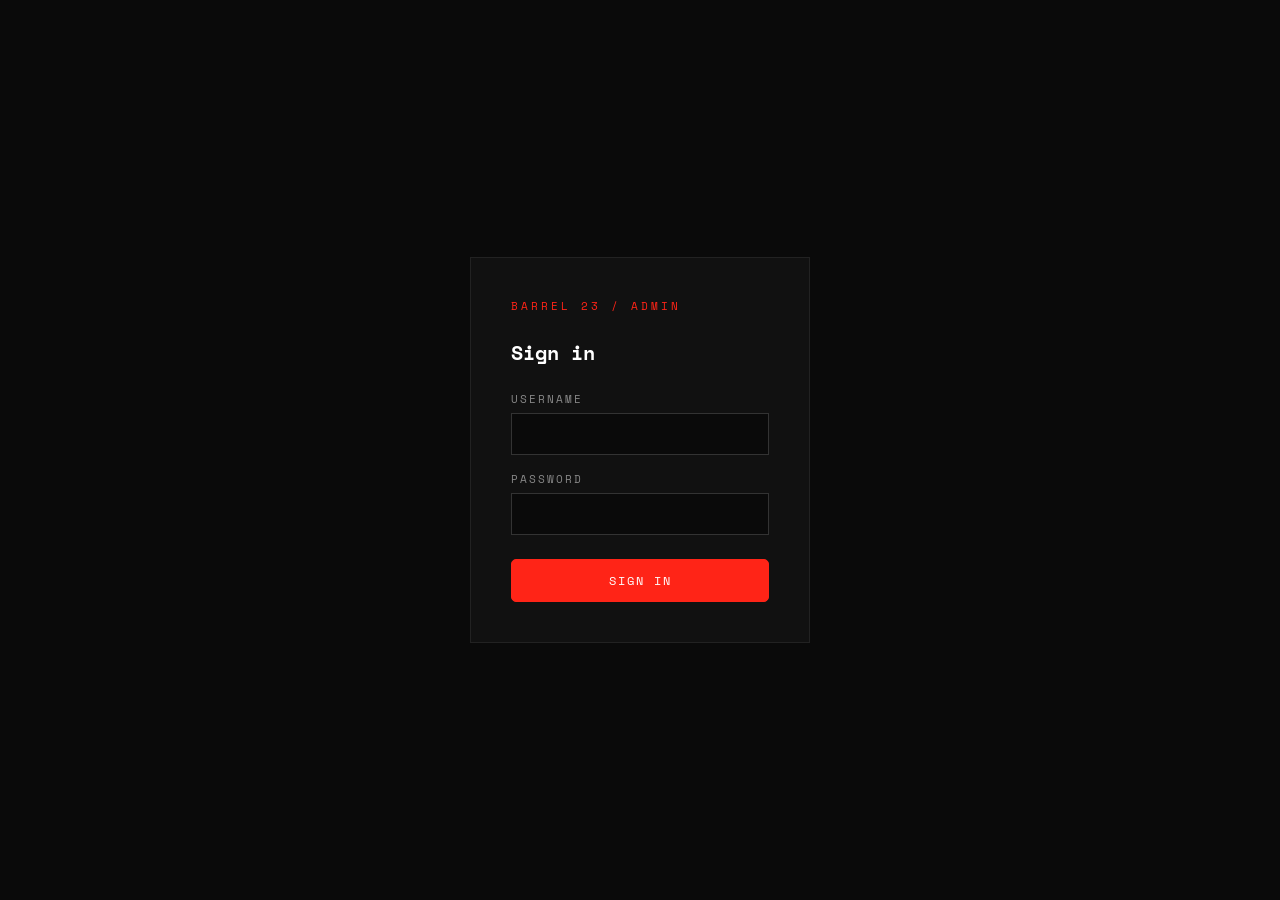
<file: frontend/admin.html>
<!DOCTYPE html>
<html lang="en">
<head>
<meta charset="UTF-8">
<meta name="viewport" content="width=device-width, initial-scale=1">
<title>BARREL 23 — Admin</title>
<link rel="icon" type="image/png" href="assets/logo.png">
<link rel="stylesheet" href="admin.css?v=20260812-1">
<link rel="stylesheet" href="admin-mail.css?v=20260903-1">
</head>
<body>
<div class="layout">

  <!-- ============ SIDEBAR ============ -->
  <aside class="side">
    <a class="side__brand" href="index.html" target="_blank">
      <img src="assets/logo.png" alt="BARREL 23">
      <div><b>BARREL 23</b><small>CONTENT ADMIN</small></div>
    </a>
    <nav class="side__nav">
      <div class="side__group">GENERAL</div>
      <a class="navlink active" data-go="dashboard" href="#"><svg class="ic" viewBox="0 0 24 24" fill="none" stroke="currentColor" stroke-width="1.8"><rect x="3" y="3" width="7" height="7"/><rect x="14" y="3" width="7" height="7"/><rect x="14" y="14" width="7" height="7"/><rect x="3" y="14" width="7" height="7"/></svg>Dashboard</a>

      <div class="side__group">PAGE BLOCKS</div>
      <a class="navlink" data-go="hero" href="#"><svg class="ic" viewBox="0 0 24 24" fill="none" stroke="currentColor" stroke-width="1.8"><circle cx="12" cy="12" r="9"/><path d="M12 7v5l3 2"/></svg>Hero & Countdown</a>
      <a class="navlink" data-go="announce" href="#"><svg class="ic" viewBox="0 0 24 24" fill="none" stroke="currentColor" stroke-width="1.8"><path d="M3 11l18-5v12L3 13z"/><path d="M11.6 16.8a3 3 0 0 1-5.8-1.6"/></svg>Next Event</a>
      <a class="navlink" data-go="events" href="#"><svg class="ic" viewBox="0 0 24 24" fill="none" stroke="currentColor" stroke-width="1.8"><rect x="3" y="4" width="18" height="17" rx="2"/><path d="M3 9h18M8 2v4M16 2v4"/></svg>Past Events</a>
      <a class="navlink" data-go="djs" href="#"><svg class="ic" viewBox="0 0 24 24" fill="none" stroke="currentColor" stroke-width="1.8"><circle cx="12" cy="8" r="4"/><path d="M4 21c0-4 4-6 8-6s8 2 8 6"/></svg>Residents & Artists</a>
      <a class="navlink" data-go="sets" href="#"><svg class="ic" viewBox="0 0 24 24" fill="none" stroke="currentColor" stroke-width="1.8"><circle cx="12" cy="12" r="9"/><circle cx="12" cy="12" r="2.5"/></svg>Audio Sets</a>
      <a class="navlink" data-go="about" href="#"><svg class="ic" viewBox="0 0 24 24" fill="none" stroke="currentColor" stroke-width="1.8"><path d="M4 5h16M4 10h16M4 15h11M4 20h7"/></svg>About</a>

      <div class="side__group">SITE</div>
      <a class="navlink" data-go="mail" href="#"><svg class="ic" viewBox="0 0 24 24" fill="none" stroke="currentColor" stroke-width="1.8"><rect x="3" y="5" width="18" height="14" rx="2"/><path d="m3 7 9 6 9-6"/></svg>Mailbox</a>
      <a class="navlink" data-go="settings" href="#"><svg class="ic" viewBox="0 0 24 24" fill="none" stroke="currentColor" stroke-width="1.8"><circle cx="12" cy="12" r="3"/><path d="M12 2v3M12 19v3M2 12h3M19 12h3M5 5l2 2M17 17l2 2M19 5l-2 2M7 17l-2 2"/></svg>Contacts & Settings</a>
      <a class="navlink" data-go="media" href="#"><svg class="ic" viewBox="0 0 24 24" fill="none" stroke="currentColor" stroke-width="1.8"><rect x="3" y="3" width="7" height="7" rx="1"/><rect x="14" y="3" width="7" height="7" rx="1"/><rect x="3" y="14" width="7" height="7" rx="1"/><rect x="14" y="14" width="7" height="7" rx="1"/></svg>Media Library</a>
    </nav>
    <div class="side__foot">
      <input type="file" id="imp-file" accept="application/json" hidden>
      <button class="btn btn--ghost btn--sm" id="btn-reset">RESET DEFAULTS</button>
    </div>
  </aside>

  <!-- ============ MAIN ============ -->
  <div class="main">
    <header class="topbar">
      <div class="topbar__title">
        <button class="sidebar-toggle" id="btn-sidebar" type="button" aria-pressed="false" title="Collapse menu">
          <svg viewBox="0 0 24 24" aria-hidden="true"><path d="M4 6h16M4 12h16M4 18h16"/><path class="sidebar-toggle__arrow" d="m14 9 3 3-3 3"/></svg>
          <span class="sidebar-toggle__label">HIDE MENU</span>
        </button>
        <div>
          <div class="crumb" id="page-crumb">BARREL 23 / OVERVIEW</div>
          <h1 id="page-title">Dashboard</h1>
        </div>
      </div>
      <div class="topbar__actions">
        <span class="savestate saved" id="savestate">✓ ALL SAVED</span>
        <a class="btn btn--ghost" href="index.html" target="_blank">VIEW SITE ↗</a>
        <button class="btn btn--primary" id="btn-save">SAVE CHANGES</button>
      </div>
    </header>
    <main class="content" id="content"></main>
  </div>
</div>

<div class="toast" id="toast"></div>

<script src="admin-mail.js?v=20260902-1"></script>
<script src="admin.js?v=20260812-2"></script>
</body>
</html>
</file>
<file: frontend/admin.css>
/* ============================================================
   BARREL 23 — Admin panel design
   ============================================================ */
@import url('https://fonts.googleapis.com/css2?family=Anton&family=Archivo:wght@400;500;600;700&family=Space+Mono:wght@400;700&display=swap');

:root{
  --black:#08080a; --bg:#0b0b0d; --panel:#121216; --panel-2:#17171c; --field:#0e0e12;
  --line:#26262b; --line-2:#33333a; --ink:#f4f1ee; --ink-dim:#b4b1af; --ink-mute:#6d6a69;
  --red:#ff2417; --red-2:#d31206; --green:#33c27a;
  --display:'Anton',sans-serif; --body:'Archivo',system-ui,sans-serif; --mono:'Space Mono',monospace;
}
*{ box-sizing:border-box; }
body{ margin:0; background:var(--bg); color:var(--ink); font-family:var(--body); font-size:15px;
  -webkit-font-smoothing:antialiased; }
a{ color:inherit; text-decoration:none; }
button{ font-family:inherit; cursor:pointer; }
img{ display:block; max-width:100%; }
::-webkit-scrollbar{ width:10px; height:10px; } ::-webkit-scrollbar-thumb{ background:var(--line-2); }

.layout{ display:grid; grid-template-columns:266px 1fr; min-height:100vh; transition:grid-template-columns .2s ease; }

/* ---------- sidebar ---------- */
.side{ background:var(--black); border-right:1px solid var(--line); display:flex; flex-direction:column;
  position:sticky; top:0; height:100vh; overflow:hidden; }
.side__brand{ display:flex; align-items:center; gap:11px; padding:20px 22px; border-bottom:1px solid var(--line); }
.side__brand img{ height:34px; }
.side__brand b{ font-family:var(--display); font-size:19px; letter-spacing:.04em; }
.side__brand small{ display:block; font-family:var(--mono); font-size:9px; letter-spacing:.3em; color:var(--red); margin-top:2px; }
.side__nav{ padding:14px 12px; flex:1; overflow:auto; }
.side__group{ font-family:var(--mono); font-size:10px; letter-spacing:.26em; color:var(--ink-mute);
  padding:16px 12px 8px; }
.navlink{ display:flex; align-items:center; gap:11px; padding:10px 12px; border-radius:4px;
  font-size:14px; color:var(--ink-dim); margin-bottom:2px; }
.navlink:hover{ background:var(--panel); color:var(--ink); }
.navlink.active{ background:var(--panel-2); color:var(--ink); box-shadow:inset 2px 0 0 var(--red); }
.navlink .ic{ width:16px; height:16px; flex:none; color:var(--ink-mute); }
.navlink.active .ic{ color:var(--red); }
.side__foot{ padding:14px; border-top:1px solid var(--line); display:grid; gap:8px; }

/* ---------- main ---------- */
.main{ display:flex; flex-direction:column; min-width:0; }
.topbar{ position:sticky; top:0; z-index:20; background:rgba(11,11,13,.9); backdrop-filter:blur(10px);
  border-bottom:1px solid var(--line); display:flex; align-items:center; justify-content:space-between;
  padding:16px 32px; gap:16px; }
.topbar__title{ display:flex; align-items:center; gap:14px; min-width:0; }
.topbar h1{ font-family:var(--display); font-size:26px; margin:0; letter-spacing:.02em; }
.topbar .crumb{ font-family:var(--mono); font-size:11px; letter-spacing:.2em; color:var(--ink-mute); }
.topbar__actions{ display:flex; align-items:center; gap:12px; }
.savestate{ font-family:var(--mono); font-size:11px; letter-spacing:.16em; color:var(--ink-mute); }
.savestate.dirty{ color:var(--red); }
.savestate.saved{ color:var(--green); }
.sidebar-toggle{ height:36px; display:inline-flex; align-items:center; gap:8px; padding:0 10px; background:transparent;
  border:1px solid var(--line); border-radius:5px; color:var(--ink-dim); cursor:pointer; font-family:var(--mono); font-size:10px; letter-spacing:.14em; white-space:nowrap; }
.sidebar-toggle:hover{ border-color:var(--red); color:var(--ink); }
.sidebar-toggle svg{ width:16px; height:16px; fill:none; stroke:currentColor; stroke-width:1.8; }
.sidebar-toggle__arrow{ transition:transform .2s ease; }

/* Desktop compact sidebar keeps navigation accessible through icons and titles. */
@media (min-width:881px){
  .layout.sidebar-collapsed{ grid-template-columns:74px 1fr; }
  .layout.sidebar-collapsed .side__brand{ justify-content:center; padding:20px 0; }
  .layout.sidebar-collapsed .side__brand div,
  .layout.sidebar-collapsed .side__group,
  .layout.sidebar-collapsed .side__foot{ display:none; }
  .layout.sidebar-collapsed .side__nav{ padding:14px 10px; }
  .layout.sidebar-collapsed .navlink{ justify-content:center; gap:0; padding:12px 0; font-size:0; }
  .layout.sidebar-collapsed .navlink .ic{ width:18px; height:18px; }
  .layout.sidebar-collapsed .sidebar-toggle__label{ display:none; }
  .layout.sidebar-collapsed .sidebar-toggle{ padding:0 9px; }
  .layout.sidebar-collapsed .sidebar-toggle__arrow{ transform:rotate(180deg); }
}

.content{ padding:32px; max-width:1100px; width:100%; }
.panel{ display:none; }
.panel.active{ display:block; animation:fade .25s ease; }
@keyframes fade{ from{ opacity:0; transform:translateY(8px); } to{ opacity:1; transform:none; } }

.card{ background:var(--panel); border:1px solid var(--line); border-radius:8px; padding:26px; margin-bottom:20px; }
.card__head{ display:flex; align-items:center; justify-content:space-between; margin-bottom:20px; gap:12px; flex-wrap:wrap; }
.card__head h2{ font-size:17px; margin:0; letter-spacing:.01em; }
.card__head p{ margin:4px 0 0; color:var(--ink-mute); font-size:13px; }
.kick{ font-family:var(--mono); font-size:10px; letter-spacing:.26em; color:var(--red); }

/* form fields */
.grid{ display:grid; gap:18px; }
.grid.cols-2{ grid-template-columns:1fr 1fr; }
.grid.cols-3{ grid-template-columns:1fr 1fr 1fr; }
.field{ display:flex; flex-direction:column; gap:7px; min-width:0; }
.field label{ font-family:var(--mono); font-size:10px; letter-spacing:.2em; color:var(--ink-mute); text-transform:uppercase; }
.field input, .field textarea, .field select{
  background:var(--field); border:1px solid var(--line); color:var(--ink); font-family:var(--body);
  font-size:14px; padding:11px 13px; border-radius:5px; width:100%; transition:border-color .15s; }
.field input:focus, .field textarea:focus, .field select:focus{ outline:none; border-color:var(--red); }
.field textarea{ resize:vertical; min-height:96px; line-height:1.5; }
.field .hint{ font-family:var(--mono); font-size:10px; color:var(--ink-mute); letter-spacing:.04em; }
.field--mono input{ font-family:var(--mono); font-size:13px; }

/* image picker */
.imgpick{ display:flex; gap:14px; align-items:center; }
.imgpick__prev{ width:84px; height:84px; flex:none; border:1px solid var(--line); border-radius:5px;
  background:#000 center/cover no-repeat; }
.imgpick__col{ flex:1; min-width:0; display:flex; flex-direction:column; gap:7px; }

/* buttons */
.btn{ display:inline-flex; align-items:center; justify-content:center; gap:9px; padding:11px 18px;
  border-radius:5px; font-family:var(--mono); font-size:12px; letter-spacing:.14em; text-transform:uppercase;
  border:1px solid var(--line); background:var(--panel-2); color:var(--ink); transition:.15s; }
.btn:hover{ border-color:var(--line-2); }
.btn--primary{ background:var(--red); border-color:var(--red); color:#fff; }
.btn--primary:hover{ filter:brightness(1.08); }
.btn--ghost{ background:transparent; }
.btn--sm{ padding:8px 12px; font-size:11px; }
.event-visibility-status{margin-top:16px;padding:10px 12px;border:1px solid var(--line);background:var(--field);color:var(--ink-mute);font-family:var(--mono);font-size:10px;letter-spacing:.12em}.event-visibility-status:before{content:"";display:inline-block;width:7px;height:7px;margin:0 8px 1px 0;border-radius:50%;background:currentColor}.event-visibility-status.is-visible{color:var(--green)}.event-visibility-status.is-hidden{color:var(--red)}
.btn--danger{ color:var(--red); border-color:var(--red-2); background:transparent; }
.btn--danger:hover{ background:rgba(255,36,23,.1); }
.btn .ic{ width:14px; height:14px; }
.btn--full{ width:100%; }

/* repeatable item */
.item{ border:1px solid var(--line); border-radius:7px; background:var(--panel-2); margin-bottom:14px; overflow:hidden; }
.item__bar{ display:flex; align-items:center; gap:12px; padding:13px 16px; background:var(--field); cursor:pointer; }
.drag-handle{ font-size:16px; color:var(--ink-mute); cursor:grab; padding:0 6px 0 0; user-select:none; flex-shrink:0; }
.drag-handle:active{ cursor:grabbing; }
.item.drag-over{ border-color:var(--red); background:rgba(255,36,23,.05); }
.item__bar .idx{ font-family:var(--mono); font-size:11px; color:var(--red); width:24px; }
.item__bar .ttl{ font-size:14px; font-weight:600; flex:1; }
.item__bar .sub{ font-family:var(--mono); font-size:11px; color:var(--ink-mute); }
.item__bar .chev{ width:16px; height:16px; transition:transform .2s; color:var(--ink-mute); }
.item.open .item__bar .chev{ transform:rotate(180deg); }
.item__body{ display:none; padding:20px 16px; }
.item.open .item__body{ display:block; }
.item__foot{ display:flex; justify-content:flex-end; gap:12px; margin-top:14px; }

.chips{ display:flex; flex-wrap:wrap; gap:8px; }
.chip{ display:inline-flex; align-items:center; gap:8px; background:var(--field); border:1px solid var(--line);
  border-radius:4px; padding:7px 10px; font-family:var(--mono); font-size:12px; }
.chip button{ background:none; border:none; color:var(--ink-mute); font-size:14px; line-height:1; padding:0; }
.chip button:hover{ color:var(--red); }
.addrow{ display:flex; gap:10px; margin-top:12px; }
.addrow input{ flex:1; }

/* line-up editor rows */
.lu-list{ display:flex; flex-direction:column; gap:8px; }
.lu-row{ display:flex; align-items:center; gap:8px; }
.lu-no{ font-family:var(--mono); font-size:11px; letter-spacing:.1em; color:var(--ink-mute);
  width:22px; flex:none; text-align:right; }
.lu-in{ background:var(--field); border:1px solid var(--line); color:var(--ink); font-family:var(--body);
  font-size:14px; padding:10px 12px; border-radius:5px; transition:border-color .15s; min-width:0; }
.lu-in:focus{ outline:none; border-color:var(--red); }
.lu-row .lu-in:first-of-type{ flex:1 1 auto; }
.lu-in--tag{ flex:0 0 150px; font-family:var(--mono); font-size:12px; letter-spacing:.08em; text-transform:uppercase; }
.lu-btn{ flex:none; width:34px; height:38px; display:grid; place-items:center; background:var(--field);
  border:1px solid var(--line); color:var(--ink-dim); border-radius:5px; font-size:15px; line-height:1;
  transition:border-color .15s, color .15s; }
.lu-btn:hover{ border-color:var(--ink-mute); color:var(--ink); }
.lu-btn--danger:hover{ border-color:var(--red); color:var(--red); }

.note{ font-family:var(--mono); font-size:11px; letter-spacing:.04em; color:var(--ink-mute);
  background:var(--field); border:1px solid var(--line); border-left:2px solid var(--red);
  padding:12px 14px; border-radius:0 5px 5px 0; line-height:1.6; }

/* dashboard stats */
.stats{ display:grid; grid-template-columns:repeat(4,1fr); gap:14px; margin-bottom:20px; }
.stat{ background:var(--panel); border:1px solid var(--line); border-radius:8px; padding:18px 20px; }
.stat .n{ font-family:var(--display); font-size:42px; line-height:1; }
.stat .l{ font-family:var(--mono); font-size:10px; letter-spacing:.2em; color:var(--ink-mute); margin-top:8px; }
.stat .n.red{ color:var(--red); }

.preview-link{ display:flex; align-items:center; justify-content:space-between; gap:16px;
  background:var(--panel); border:1px solid var(--line); border-radius:8px; padding:20px 24px; }
.preview-link h3{ margin:0 0 4px; font-size:16px; }
.preview-link p{ margin:0; color:var(--ink-mute); font-size:13px; }

/* toast */
.toast{ position:fixed; bottom:24px; left:50%; transform:translate(-50%,80px); z-index:60;
  background:var(--green); color:#04140c; font-family:var(--mono); font-size:12px; letter-spacing:.1em;
  padding:13px 22px; border-radius:6px; opacity:0; transition:.3s; font-weight:700; }
.toast.show{ transform:translate(-50%,0); opacity:1; }

/* ---- Media Library ---- */
.media-grid{ display:grid; grid-template-columns:repeat(auto-fill,minmax(220px,1fr)); gap:12px; }
.media-item{ background:var(--panel-2); border:1px solid var(--line); border-radius:6px; overflow:hidden;
  display:flex; flex-direction:column; }
.media-thumb{ width:100%; aspect-ratio:16/10; background:#0a0a0a center/cover no-repeat; flex-shrink:0; }
.media-info{ padding:10px 12px; display:flex; flex-direction:column; gap:6px; flex:1; }
.media-name{ font-family:var(--mono); font-size:10px; color:var(--ink-dim); white-space:nowrap;
  overflow:hidden; text-overflow:ellipsis; }
.media-size{ font-family:var(--mono); font-size:11px; color:var(--ink-mute); }
.media-actions{ display:flex; gap:4px; flex-wrap:wrap; margin-top:4px; }
.media-actions select{ flex:1; min-width:80px; }

@media (max-width:880px){
  .layout{ grid-template-columns:1fr; }
  .side{ position:static; height:auto; flex-direction:row; flex-wrap:wrap; }
  .side__nav{ display:flex; flex-wrap:wrap; width:100%; }
  .side__group{ width:100%; }
  .stats{ grid-template-columns:1fr 1fr; }
  .grid.cols-2, .grid.cols-3{ grid-template-columns:1fr; }
  .content{ padding:20px; }
  .topbar{ padding:14px 20px; }
  .sidebar-toggle{ display:none; }
}
</file>
<file: frontend/admin-mail.css>
/* BARREL 23 admin mailbox. Reuses tokens from admin.css. */
.mail-loading,.mail-empty{padding:44px 24px;text-align:center;color:var(--ink-mute);font-family:var(--mono);font-size:11px;letter-spacing:.12em}
.mail-setup{max-width:760px}.mail-status{display:flex;align-items:center;gap:10px;font-family:var(--mono);font-size:11px;letter-spacing:.12em;margin-bottom:18px}.mail-dot{width:9px;height:9px;border-radius:50%;background:var(--ink-mute)}.mail-dot.on{background:var(--green);box-shadow:0 0 0 4px rgba(51,194,122,.15)}.mail-dot.off{background:var(--red);box-shadow:0 0 0 4px rgba(255,36,23,.12)}
.mail-toolbar{display:flex;align-items:center;gap:10px;flex-wrap:wrap;margin-bottom:16px}.mail-toolbar .spacer{flex:1}.mail-select,.mail-search{background:var(--field);border:1px solid var(--line);border-radius:5px;color:var(--ink);font-family:var(--mono);font-size:11px;padding:10px;max-width:100%}.mail-select{min-width:230px}.mail-search-wrap{position:relative;width:min(260px,100%)}.mail-search{width:100%;padding-right:44px;letter-spacing:.08em}.mail-search::-webkit-search-cancel-button{appearance:none}.mail-search::placeholder{color:var(--ink-mute)}.mail-search:focus{outline:none;border-color:var(--red)}.mail-search__clear{position:absolute;top:50%;right:2px;width:40px;height:40px;transform:translateY(-50%);border:0;border-radius:4px;background:transparent;color:var(--ink-mute);font-family:var(--mono);font-size:25px;font-weight:300;line-height:1;cursor:pointer;transition:color .16s,background .16s,transform .16s}.mail-search__clear:hover,.mail-search__clear:focus-visible{background:rgba(255,36,23,.13);color:var(--red);outline:none}.mail-search__clear:active{transform:translateY(-50%) scale(.9)}.mail-search__clear[hidden]{display:none}
.mail-app{display:grid;grid-template-columns:200px 360px minmax(0,1fr);height:calc(100vh - 150px);min-height:520px;border:1px solid var(--line);border-radius:8px;overflow:hidden;background:var(--panel)}.mail-col{min-width:0;display:flex;flex-direction:column;overflow:hidden}.mail-col+.mail-col{border-left:1px solid var(--line)}.mail-col__head{padding:14px 16px;border-bottom:1px solid var(--line);display:flex;align-items:center;justify-content:space-between;gap:10px;flex:none}.mail-col__head h3{margin:0;font-size:14px;letter-spacing:.02em}.mail-col__head .cnt{font-family:var(--mono);font-size:10px;letter-spacing:.16em;color:var(--ink-mute)}.mail-col__scroll{overflow:auto;flex:1}
.mail-account{padding:16px;border-bottom:1px solid var(--line)}.mail-account__email{font-family:var(--mono);font-size:12px;color:var(--ink);word-break:break-all}.mail-account__host{font-family:var(--mono);font-size:10px;color:var(--ink-mute);margin-top:5px;letter-spacing:.06em}.mail-compose{margin:14px;width:calc(100% - 28px)}
.mail-folder{display:flex;align-items:center;gap:10px;padding:11px 16px;color:var(--ink-dim);font-size:14px;cursor:pointer;border:none;background:none;width:100%;text-align:left;font-family:var(--body)}.mail-folder:hover,.mail-folder.active{background:var(--panel-2);color:var(--ink)}.mail-folder.active{box-shadow:inset 2px 0 0 var(--red)}.mail-folder__icon{width:16px;height:16px;flex:none;color:var(--ink-mute);transition:color .16s,transform .16s}.mail-folder:hover .mail-folder__icon{color:var(--ink-dim)}.mail-folder.active .mail-folder__icon{color:var(--red);transform:translateX(1px)}.mail-folder .badge{margin-left:auto;font-family:var(--mono);font-size:10px;color:var(--red);background:rgba(255,36,23,.12);padding:2px 7px;border-radius:20px}
.mail-msg{display:block;width:100%;text-align:left;padding:14px 16px;border-bottom:1px solid var(--line);border-left:none;border-right:none;border-top:none;background:none;cursor:pointer;color:var(--ink)}.mail-msg:hover,.mail-msg.active{background:var(--panel-2)}.mail-msg.active{box-shadow:inset 2px 0 0 var(--red)}.mail-msg__top{display:flex;gap:8px;align-items:center;margin-bottom:4px}.mail-msg__from{font-size:14px;font-weight:600;flex:1;min-width:0;overflow:hidden;text-overflow:ellipsis;white-space:nowrap}.mail-msg.unread .mail-msg__from:after{content:"*";color:var(--red);margin-left:7px}.mail-msg__time{font-family:var(--mono);font-size:10px;color:var(--ink-mute);flex:none}.mail-msg__subject{font-size:13px;margin-bottom:3px;overflow:hidden;text-overflow:ellipsis;white-space:nowrap}.mail-msg__to{font-family:var(--mono);font-size:11px;color:var(--ink-mute);overflow:hidden;text-overflow:ellipsis;white-space:nowrap}.mail-msg__star{flex:none;width:25px;height:25px;padding:0;border:0;background:none;color:var(--ink-mute);font-size:20px;line-height:1;cursor:pointer}.mail-msg__star:hover,.mail-msg__star.is-starred{color:#ffd166;text-shadow:0 0 12px rgba(255,209,102,.45)}.btn--star{color:var(--ink-dim)}.btn--star:hover,.btn--star.is-starred{border-color:#ffd166;color:#ffd166}
.mail-load-older{display:block;width:calc(100% - 28px);margin:14px}
.mail-reader{padding:24px 28px;overflow:auto}.mail-reader__topbar{position:sticky;top:-24px;z-index:3;display:flex;align-items:center;justify-content:space-between;gap:16px;margin:-24px -28px 20px;padding:20px 28px 14px;background:var(--panel);border-bottom:1px solid var(--line)}.mail-reader__subject{font-family:var(--display);font-size:24px;letter-spacing:.01em;margin:0 0 16px}.mail-reader__meta{display:flex;align-items:center;gap:12px;padding-bottom:16px;border-bottom:1px solid var(--line);margin-bottom:20px}.mail-avatar{width:42px;height:42px;border-radius:50%;background:var(--red);color:#fff;display:grid;place-items:center;font-family:var(--display);font-size:18px;flex:none}.mail-reader__who{flex:1;min-width:0}.mail-reader__who .name{font-size:14px;font-weight:600}.mail-reader__who .email,.mail-reader__date{font-family:var(--mono);font-size:11px;color:var(--ink-mute)}.mail-reader__body{font-size:14px;line-height:1.7;color:var(--ink-dim);white-space:pre-wrap}.mail-reader__actions{display:flex;gap:10px;flex-wrap:wrap}.mail-reader-empty{display:grid;place-items:center;height:100%;color:var(--ink-mute);font-family:var(--mono);font-size:11px;letter-spacing:.14em;text-align:center;padding:24px}
.mail-thread{display:flex;flex-direction:column;gap:12px}.mail-thread__item{border:1px solid var(--line);border-radius:7px;background:var(--panel-2);overflow:hidden}.mail-thread__item.current{border-left:3px solid var(--red)}.mail-thread__head{display:flex;align-items:center;gap:12px;padding:13px 16px;border-bottom:1px solid var(--line);background:rgba(255,255,255,.015)}.mail-thread__head .mail-avatar{width:32px;height:32px;font-size:14px}.mail-thread__body{padding:18px 16px;font-size:14px;line-height:1.7;color:var(--ink-dim);white-space:pre-wrap}.mail-thread__item:not(.current) .mail-thread__body{color:var(--ink-mute)}
.mail-link{color:#f04a40;text-decoration:underline;text-decoration-color:rgba(255,36,23,.45);text-underline-offset:3px;overflow-wrap:anywhere}.mail-link:hover{color:#ff8179;text-decoration-color:currentColor}.mail-emphasis{font-style:italic;color:var(--ink)}.mail-strong{font-weight:700;color:var(--ink)}.mail-received-attachments{margin-top:16px;padding:16px;border:1px solid var(--line);border-radius:7px;background:var(--panel-2)}.mail-received-attachments__title{margin-bottom:12px;color:var(--ink-mute);font-family:var(--mono);font-size:10px;letter-spacing:.14em}.mail-received-attachments__list{display:grid;grid-template-columns:repeat(auto-fit,minmax(250px,1fr));gap:8px}.mail-received-file{display:grid;grid-template-columns:auto minmax(0,1fr);gap:10px;align-items:center;padding:11px;border:1px solid var(--line);border-radius:5px;background:var(--field)}.mail-received-file__type{padding:4px 5px;border:1px solid var(--line);border-radius:3px;color:var(--red);font-family:var(--mono);font-size:9px;letter-spacing:.1em}.mail-received-file__info{min-width:0}.mail-received-file__info strong,.mail-received-file__info span{display:block;overflow:hidden;text-overflow:ellipsis;white-space:nowrap}.mail-received-file__info strong{font-size:12px;color:var(--ink)}.mail-received-file__info span{margin-top:3px;color:var(--ink-mute);font-family:var(--mono);font-size:9px}.mail-received-file__actions{grid-column:1/-1;display:flex;gap:7px}.mail-preview-backdrop{position:fixed;inset:0;z-index:80;display:grid;place-items:center;padding:32px;background:rgba(4,4,6,.85);backdrop-filter:blur(6px)}.mail-preview{position:relative;display:flex;flex-direction:column;gap:12px;width:min(100%,1100px);max-height:100%;padding:18px;background:var(--panel);border:1px solid var(--line);border-radius:8px;box-shadow:0 20px 80px rgba(0,0,0,.65)}.mail-preview__name{padding-right:34px;color:var(--ink);font-family:var(--mono);font-size:11px;overflow:hidden;text-overflow:ellipsis;white-space:nowrap}.mail-preview__close{position:absolute;top:11px;right:12px;border:0;background:none;color:var(--ink-mute);font-size:22px;cursor:pointer}.mail-preview__close:hover{color:var(--red)}.mail-preview img,.mail-preview video{display:block;max-width:100%;max-height:calc(100vh - 150px);margin:auto;border-radius:4px}.mail-preview iframe{display:block;width:100%;height:min(76vh,900px);border:1px solid var(--line);border-radius:4px;background:#fff}.mail-preview audio{width:min(100%,680px)}
.mail-modal-backdrop{position:fixed;inset:0;background:rgba(4,4,6,.72);backdrop-filter:blur(6px);z-index:70;display:flex;align-items:flex-end;justify-content:flex-end;opacity:0;pointer-events:none;transition:opacity .2s}.mail-modal-backdrop.open{opacity:1;pointer-events:auto}.mail-modal{width:min(660px,100%);height:min(660px,100%);background:var(--panel);border:1px solid var(--line);border-radius:10px 10px 0 0;margin:0 32px;display:flex;flex-direction:column;box-shadow:0 -20px 60px rgba(0,0,0,.5);transform:translateY(20px);transition:transform .2s}.mail-modal-backdrop.open .mail-modal{transform:none}.mail-modal__bar{display:flex;align-items:center;justify-content:space-between;padding:14px 18px;background:var(--field);border-bottom:1px solid var(--line);border-radius:10px 10px 0 0}.mail-modal__bar h3{margin:0;font-size:14px}.mail-modal__close{background:none;border:none;color:var(--ink-mute);font-size:20px;line-height:1}.mail-modal__close:hover{color:var(--red)}.mail-compose-fields{display:flex;flex-direction:column;padding:0 18px}.mail-compose-row{display:flex;align-items:center;gap:10px;border-bottom:1px solid var(--line)}.mail-compose-row label{font-family:var(--mono);font-size:11px;letter-spacing:.16em;color:var(--ink-mute);width:64px;flex:none}.mail-compose-row input{flex:1;background:none;border:none;color:var(--ink);font-family:var(--body);font-size:14px;padding:13px 0}.mail-compose-row input:focus,.mail-compose-body:focus{outline:none}.mail-compose-body{flex:1;background:none;border:none;color:var(--ink);font-family:var(--body);font-size:14px;line-height:1.6;padding:16px 18px;resize:none}.mail-modal__foot{display:flex;align-items:center;gap:12px;padding:14px 18px;border-top:1px solid var(--line)}.mail-modal__foot .spacer{flex:1}.mail-via{font-family:var(--mono);font-size:10px;color:var(--ink-mute);letter-spacing:.1em}
@media (max-width:1100px){.mail-app{grid-template-columns:190px 1fr}.mail-app .mail-col--reader{display:none}.mail-app.reading{grid-template-columns:1fr}.mail-app.reading .mail-col--folders,.mail-app.reading .mail-col--list{display:none}.mail-app.reading .mail-col--reader{display:flex}}
@media (max-width:880px){.mail-app{height:auto;min-height:580px;grid-template-columns:1fr}.mail-app .mail-col--folders{max-height:220px}.mail-modal{margin:0;height:100%;border-radius:0}.mail-modal-backdrop{padding:0}.mail-toolbar .spacer{display:none}.mail-select{width:100%}}

/* Wider mailbox workspace with an adjustable message-list / reader split. */
.content.content--mail{max-width:none}.mail-app{grid-template-columns:200px minmax(280px,var(--mail-list-width,340px)) 12px minmax(520px,1fr)}.mail-col+.mail-col{border-left:none}.mail-col--list{border-left:1px solid var(--line)}.mail-splitter{cursor:col-resize;background:var(--panel-2);border-left:1px solid var(--line);border-right:1px solid var(--line);position:relative;touch-action:none}.mail-splitter:before{content:"";position:absolute;top:45%;bottom:45%;left:4px;width:2px;background:var(--ink-mute);border-radius:2px}.mail-splitter:hover,.mail-splitter.dragging{background:rgba(255,36,23,.16)}.mail-splitter:hover:before,.mail-splitter.dragging:before{background:var(--red)}.mail-reader{padding:32px 42px}.mail-reader__topbar{top:-32px;margin:-32px -42px 22px;padding:24px 42px 16px}.mail-modal{width:min(840px,100%)}.mail-compose-body{min-height:250px}.mail-compose-toolbar{display:flex;align-items:center;gap:6px;padding:10px 18px;border-bottom:1px solid var(--line);background:var(--panel-2);flex-wrap:wrap}.mail-format-btn{min-width:32px;height:30px;padding:0 8px;background:var(--field);border:1px solid var(--line);border-radius:4px;color:var(--ink);font-family:var(--mono);font-size:12px;cursor:pointer}.mail-format-btn:hover,.mail-format-btn.active{border-color:var(--red);color:var(--red)}.mail-compose-body[contenteditable="true"]{white-space:pre-wrap;overflow:auto}.mail-compose-body[contenteditable="true"]:empty:before{content:attr(data-placeholder);color:var(--ink-mute);pointer-events:none}.mail-attachment-input{display:none}.mail-attachments{display:flex;gap:6px;flex-wrap:wrap;padding:0 18px 12px}.mail-attachment{display:inline-flex;align-items:center;gap:7px;max-width:100%;padding:6px 8px;border:1px solid var(--line);border-radius:4px;color:var(--ink-dim);font-family:var(--mono);font-size:10px}.mail-attachment span{max-width:220px;overflow:hidden;text-overflow:ellipsis;white-space:nowrap}.mail-attachment button{border:0;background:none;color:var(--ink-mute);cursor:pointer;font-size:14px}.mail-attachment button:hover{color:var(--red)}
@media (max-width:1100px){.mail-app{grid-template-columns:190px 1fr}.mail-splitter{display:none}.mail-app.reading{grid-template-columns:1fr}.mail-app.reading .mail-col--folders,.mail-app.reading .mail-col--list{display:none}.mail-app.reading .mail-col--reader{display:flex}}
@media (max-width:880px){.content.content--mail{max-width:1100px}.mail-app{grid-template-columns:1fr}.mail-reader{padding:24px}.mail-reader__topbar{top:-24px;margin:-24px -24px 20px;padding:16px 24px 12px}.mail-modal{width:100%}}
@media (max-width:600px){.mail-received-attachments__list{grid-template-columns:1fr}.mail-preview-backdrop{padding:12px}.mail-preview{padding:14px}.mail-preview img,.mail-preview video{max-height:calc(100vh - 110px)}}

/* Custom mailbox switcher and message star controls. */
.mail-switcher{position:relative;z-index:12;min-width:min(360px,100%)}
.mail-switcher__trigger{width:100%;min-height:48px;display:flex;align-items:center;justify-content:space-between;gap:16px;padding:9px 13px;border:1px solid var(--line);border-radius:5px;background:var(--field);color:var(--ink);text-align:left;transition:border-color .15s,background .15s}
.mail-switcher__trigger:hover,.mail-switcher.open .mail-switcher__trigger{border-color:var(--red);background:var(--panel-2)}
.mail-switcher__identity{display:grid;gap:3px;min-width:0}.mail-switcher__identity b{font-family:var(--mono);font-size:11px;letter-spacing:.08em;font-weight:700;white-space:nowrap;overflow:hidden;text-overflow:ellipsis}.mail-switcher__identity span{font-family:var(--mono);font-size:10px;letter-spacing:.05em;color:var(--ink-mute);white-space:nowrap;overflow:hidden;text-overflow:ellipsis}
.mail-switcher__chevron{width:9px;height:9px;flex:none;border-right:1px solid var(--ink-dim);border-bottom:1px solid var(--ink-dim);transform:rotate(45deg) translateY(-2px);transition:transform .16s}.mail-switcher.open .mail-switcher__chevron{transform:rotate(225deg) translate(-2px,-2px)}
.mail-switcher__menu{position:absolute;top:calc(100% + 7px);left:0;right:0;display:none;padding:6px;border:1px solid var(--line-2);border-radius:6px;background:var(--panel);box-shadow:0 18px 40px rgba(0,0,0,.45)}.mail-switcher.open .mail-switcher__menu{display:grid;gap:3px}
.mail-switcher__option{display:flex;align-items:center;justify-content:space-between;gap:12px;width:100%;padding:10px;border:0;border-left:2px solid transparent;background:transparent;color:var(--ink);text-align:left}.mail-switcher__option:hover,.mail-switcher__option.active{border-left-color:var(--red);background:var(--panel-2)}.mail-switcher__option.broken{opacity:.45;cursor:not-allowed}.mail-switcher__option span{display:grid;gap:3px;min-width:0}.mail-switcher__option b{font-size:13px}.mail-switcher__option small,.mail-switcher__option em{font-family:var(--mono);font-size:9px;letter-spacing:.08em;color:var(--ink-mute);font-style:normal}.mail-switcher__option small{overflow:hidden;text-overflow:ellipsis;white-space:nowrap}.mail-switcher__option.active em{color:var(--red)}
.mail-msg{display:grid;grid-template-columns:46px minmax(0,1fr);padding:0;border:0;border-bottom:1px solid var(--line)}.mail-msg__star,.mail-reader__star{position:relative;display:grid;place-items:center;padding:0;border:0;background:transparent;color:#55575c;font-family:var(--mono);font-size:18px;line-height:1;cursor:pointer;isolation:isolate;transition:color .18s ease,transform .18s ease,text-shadow .18s ease}.mail-msg__star{width:46px;min-height:100%}.mail-reader__star{width:34px;height:34px}.mail-msg__star:before,.mail-reader__star:before{content:"";position:absolute;z-index:-1;width:24px;height:24px;border:1px solid rgba(174,177,184,.26);border-radius:50%;box-shadow:inset 0 0 0 3px rgba(255,255,255,.012),0 0 0 1px rgba(0,0,0,.35);transition:border-color .18s ease,box-shadow .18s ease,transform .18s ease}.mail-msg__star:after,.mail-reader__star:after{content:"";position:absolute;width:3px;height:3px;border-radius:50%;background:currentColor;bottom:calc(50% - 15px);opacity:.58;transition:opacity .18s ease,box-shadow .18s ease}.mail-msg__star:hover,.mail-reader__star:hover{color:#d6d8dc;transform:translateY(-1px)}.mail-msg__star:hover:before,.mail-reader__star:hover:before{border-color:rgba(214,216,220,.68);transform:rotate(45deg) scale(1.06)}.mail-msg__star.is-starred,.mail-reader__star.is-starred{color:var(--red);text-shadow:0 0 12px rgba(255,36,23,.5)}.mail-msg__star.is-starred:before,.mail-reader__star.is-starred:before{border-color:rgba(255,36,23,.76);box-shadow:inset 0 0 0 3px rgba(255,36,23,.08),0 0 15px rgba(255,36,23,.17);transform:rotate(45deg)}.mail-msg__star.is-starred:after,.mail-reader__star.is-starred:after{opacity:1;box-shadow:0 0 8px 2px rgba(255,36,23,.72)}.mail-msg__open{display:block;width:100%;min-width:0;padding:14px 16px 14px 0;border:0;background:transparent;color:var(--ink);text-align:left;cursor:pointer}.mail-msg__open:focus-visible,.mail-msg__star:focus-visible,.mail-switcher__trigger:focus-visible,.mail-switcher__option:focus-visible,.mail-reader__star:focus-visible{outline:1px solid var(--red);outline-offset:-1px}.mail-msg__open:hover{background:var(--panel-2)}.mail-msg.active .mail-msg__open{background:var(--panel-2)}.mail-msg__top,.mail-msg__subject,.mail-msg__to{display:flex}.mail-msg__subject,.mail-msg__to{width:100%}
.mail-day{margin:10px 10px 0;border:1px solid var(--line);border-left:2px solid rgba(255,36,23,.55);background:linear-gradient(100deg,rgba(255,36,23,.045),transparent 36%),var(--panel)}.mail-day:first-child{margin-top:0}.mail-day__label{display:flex;align-items:center;gap:8px;padding:8px 12px;border-bottom:1px solid var(--line);color:var(--ink-dim);font-family:var(--mono);font-size:10px;font-weight:700;letter-spacing:.14em}.mail-day__label i{margin-left:auto;color:var(--ink-mute);font-style:normal;font-weight:400;font-size:9px}.mail-day__signal{width:5px;height:5px;border-radius:50%;background:var(--red);box-shadow:0 0 8px rgba(255,36,23,.7)}.mail-day .mail-msg:last-child{border-bottom:0}.mail-day .mail-msg.active{box-shadow:inset 2px 0 0 var(--red)}
.mail-msg__to{align-items:center;gap:8px}.mail-msg__address{min-width:0;overflow:hidden;text-overflow:ellipsis;white-space:nowrap}.mail-msg__attachment{display:grid;place-items:center;flex:none;width:24px;height:24px;margin-left:auto;color:var(--red);filter:drop-shadow(0 0 5px rgba(255,36,23,.35))}.mail-msg__attachment svg{width:17px;height:17px;fill:none;stroke:currentColor;stroke-width:1.8;stroke-linecap:round;stroke-linejoin:round}
@media (max-width:880px){.mail-switcher{width:100%}}

/* Waveform marker for starred mail. */
.mail-msg__star,.mail-reader__star{font-size:0}.mail-msg__star:before,.mail-msg__star:after,.mail-reader__star:before,.mail-reader__star:after{content:none}.mail-star-wave{width:26px;height:26px;display:block;overflow:visible}.mail-star-wave__brackets{fill:none;stroke:var(--line-2);stroke-width:1.5;opacity:.6;transform-origin:50% 50%;transition:stroke .18s,opacity .18s,transform .2s}.mail-star-wave__core{fill:none;stroke:var(--ink-mute);stroke-width:1.5;stroke-linecap:round;stroke-linejoin:round;transform:scale(.72);transform-origin:50% 50%;transition:stroke .18s,transform .22s cubic-bezier(.3,1.6,.5,1)}.mail-star-wave__pulse{fill:none;stroke:var(--red);stroke-width:1.5;opacity:0;transform-origin:50% 50%}.mail-msg__star:hover,.mail-reader__star:hover{transform:none}.mail-msg__star:hover .mail-star-wave__brackets,.mail-reader__star:hover .mail-star-wave__brackets{stroke:var(--ink-mute);opacity:1;transform:scale(1.1)}.mail-msg__star:hover .mail-star-wave__core,.mail-reader__star:hover .mail-star-wave__core{stroke:var(--ink-dim);transform:scale(.88)}.mail-msg__star.is-starred,.mail-reader__star.is-starred{color:inherit;text-shadow:none}.mail-msg__star.is-starred .mail-star-wave__brackets,.mail-reader__star.is-starred .mail-star-wave__brackets{stroke:var(--red);opacity:1}.mail-msg__star.is-starred .mail-star-wave__core,.mail-reader__star.is-starred .mail-star-wave__core{stroke:var(--red);transform:scale(1)}.mail-msg__star.is-starred .mail-star-wave__pulse,.mail-reader__star.is-starred .mail-star-wave__pulse{animation:mail-star-lock .5s ease-out}.mail-msg__star:focus-visible,.mail-reader__star:focus-visible{outline:1px solid var(--red);outline-offset:-2px}@keyframes mail-star-lock{0%{opacity:.9;transform:scale(.45)}100%{opacity:0;transform:scale(1.9)}}

/* Ongoing is a separate, active-conversation marker. */
.mail-msg__markers{display:flex;flex-direction:column;align-items:center;justify-content:center;gap:6px;min-height:100%;padding:8px 0;box-sizing:border-box}.mail-msg__markers .mail-msg__star{width:46px;min-height:34px;height:34px}.mail-msg__ongoing-toggle,.mail-reader__ongoing{position:relative;display:grid;place-items:center;width:34px;height:34px;padding:0;border:0;background:transparent;color:var(--ink-mute);cursor:pointer;transition:color .18s ease,transform .18s ease}.mail-msg__ongoing-toggle{width:46px;height:34px;min-height:34px}.mail-msg__ongoing-toggle:focus-visible,.mail-reader__ongoing:focus-visible{outline:1px solid var(--red);outline-offset:-2px}.mail-msg__ongoing-toggle:hover,.mail-reader__ongoing:hover{color:var(--ink-dim);transform:rotate(12deg)}.mail-msg__ongoing-toggle.is-ongoing,.mail-reader__ongoing.is-ongoing{color:var(--red);filter:drop-shadow(0 0 6px rgba(255,36,23,.4))}.mail-ongoing-mark__icon{display:block;width:22px;height:22px;fill:none;stroke:currentColor;stroke-width:1.45;stroke-linecap:round;stroke-linejoin:round}.mail-msg__ongoing-toggle .mail-ongoing-mark__icon{width:18px;height:18px}.mail-msg__ongoing-toggle.is-ongoing .mail-ongoing-mark__icon,.mail-reader__ongoing.is-ongoing .mail-ongoing-mark__icon{animation:mail-ongoing-lock .42s cubic-bezier(.3,1.6,.5,1)}.mail-folder.active .mail-folder__icon{filter:drop-shadow(0 0 5px rgba(255,36,23,.28))}@keyframes mail-ongoing-lock{0%{opacity:.2;transform:scale(.55) rotate(-30deg)}100%{opacity:1;transform:scale(1) rotate(0)}}
</file>
